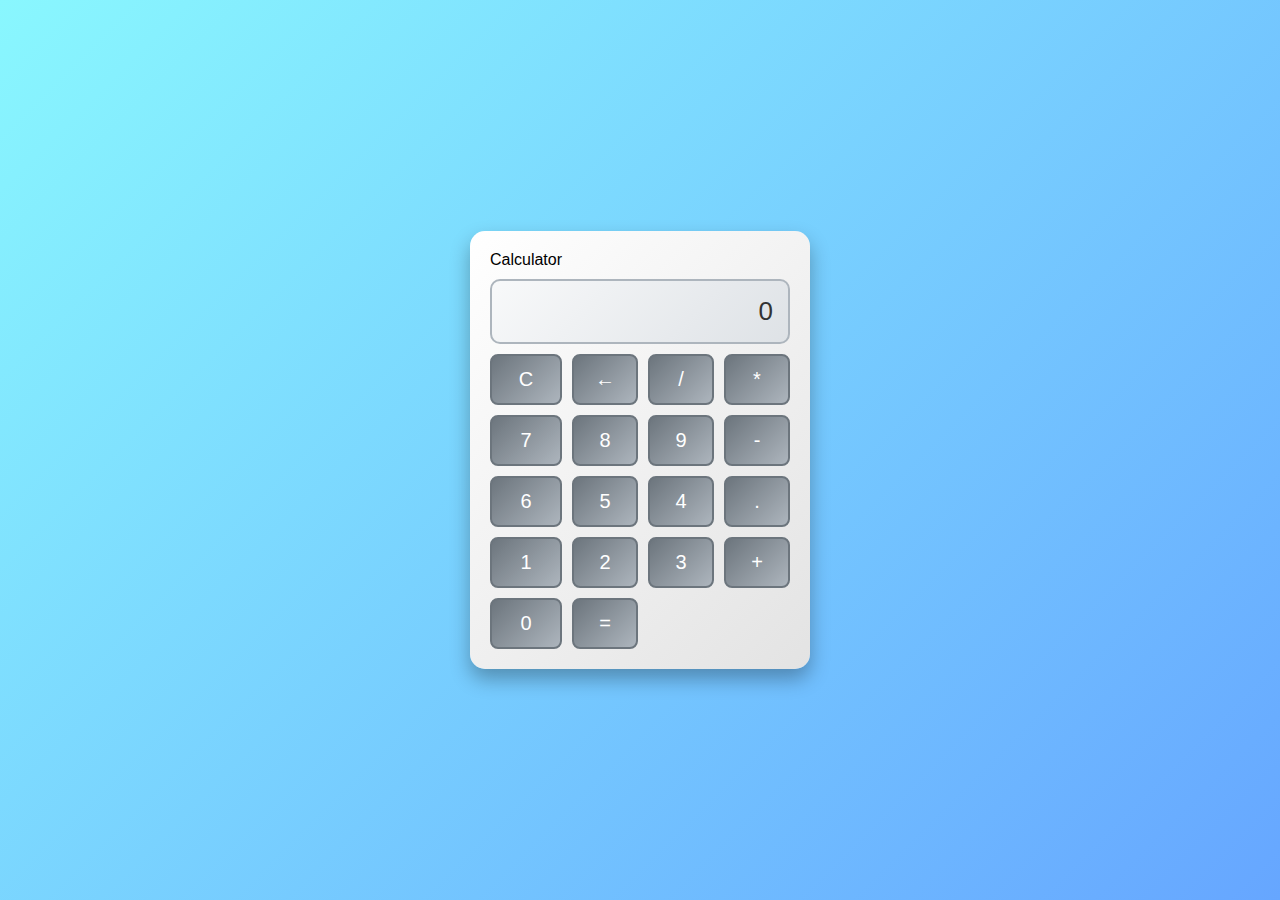
<file: Level 1/Calculator/index.html>
<!DOCTYPE html>
<html lang="en">
  <head>
    <meta charset="UTF-8" />
    <meta name="viewport" content="width=device-width, initial-scale=1.0" />
    <link rel="stylesheet" href="index.css" />
    <title>Basic Calculator</title>
  </head>
  <body>
    <div class="calculator">
      <div class="boxer" id="boxer">Calculator</div>
      <div class="display" id="display">0</div>
      <button class="btn" id="clear">C</button>
      <button class="btn" id="backspace">←</button>
      <button class="btn" id="divide">/</button>
      <button class="btn" id="multiply">*</button>
      <button class="btn" id="7">7</button>
      <button class="btn" id="8">8</button>
      <button class="btn" id="9">9</button>
      <button class="btn" id="subtract">-</button>
      <button class="btn" id="6">6</button>
      <button class="btn" id="5">5</button>
      <button class="btn" id="4">4</button>
      <button class="btn" id="decimal">.</button>
      <button class="btn" id="1">1</button>
      <button class="btn" id="2">2</button>
      <button class="btn" id="3">3</button>
      <button class="btn" id="add">+</button>
      <button class="btn" id="0">0</button>
      <button class="btn" id="equals">=</button>
    </div>
    <script src="index.js"></script>
  </body>
</html>
</file>
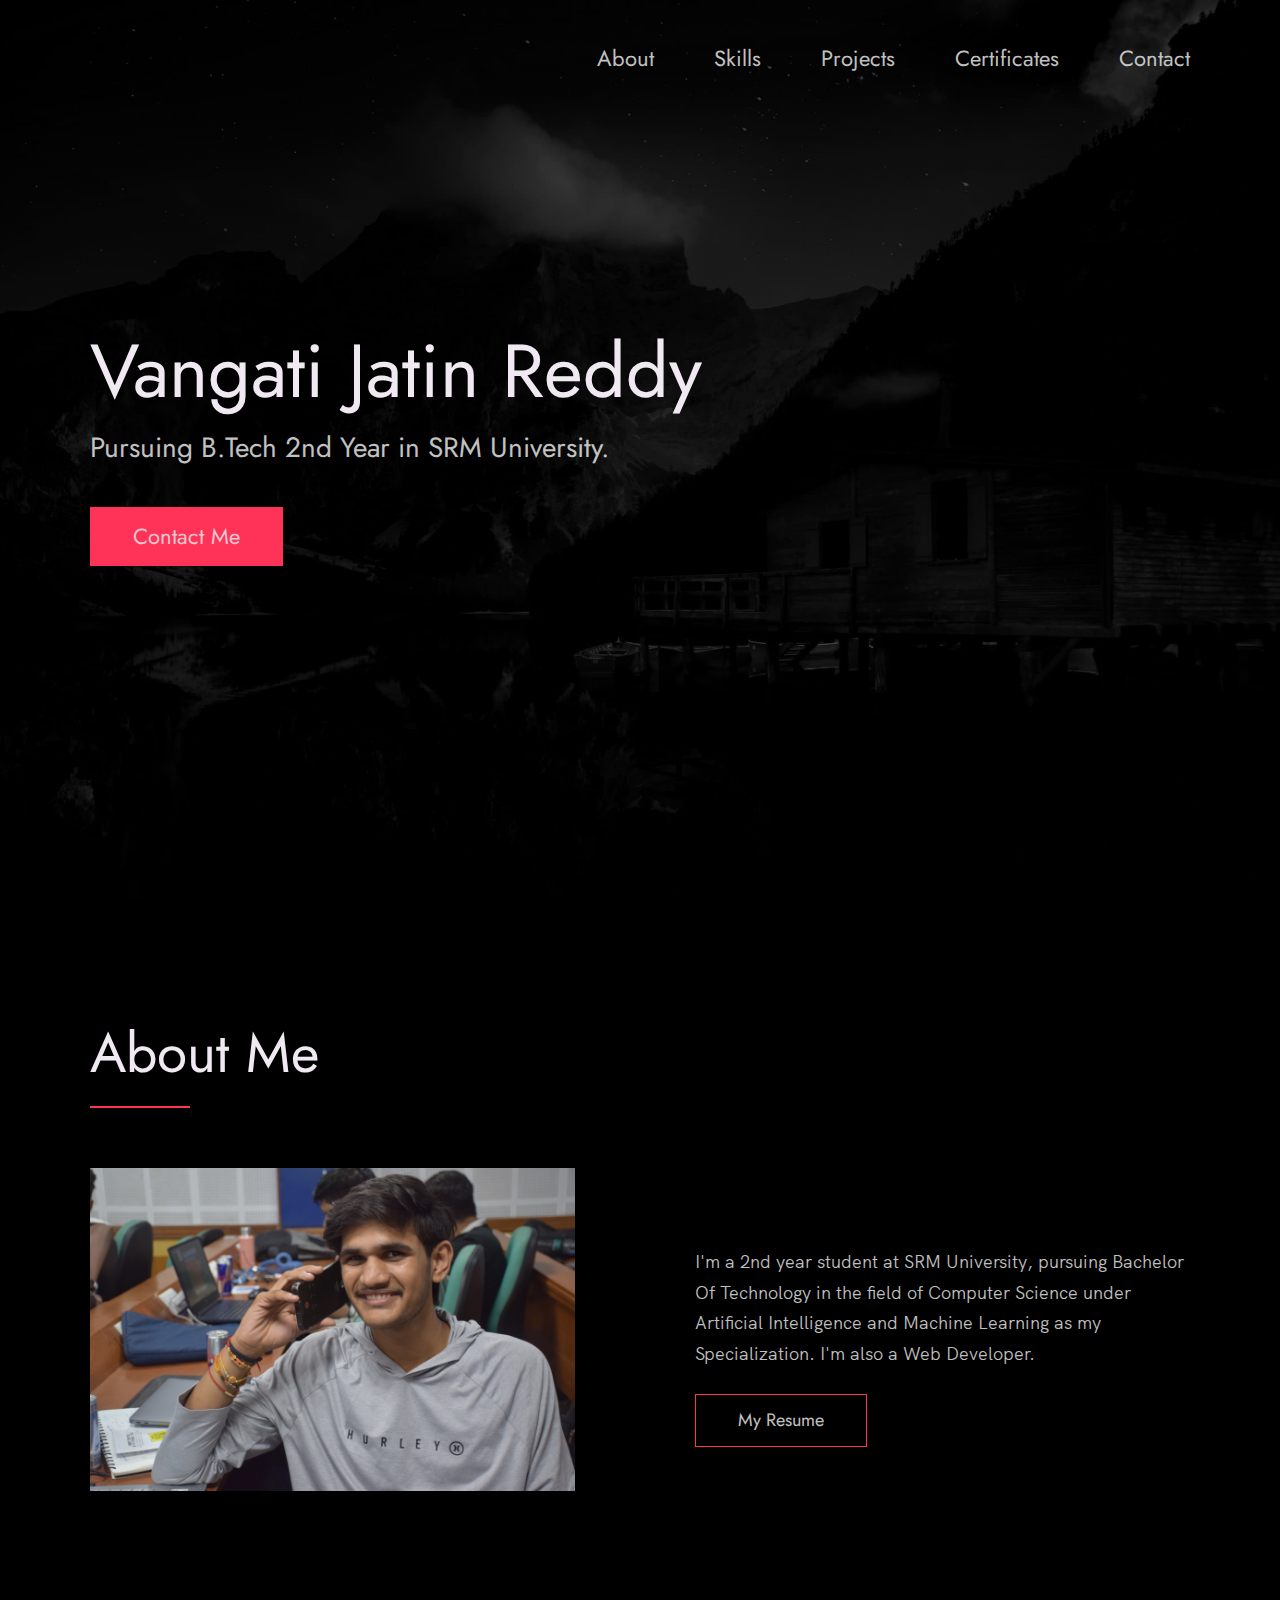
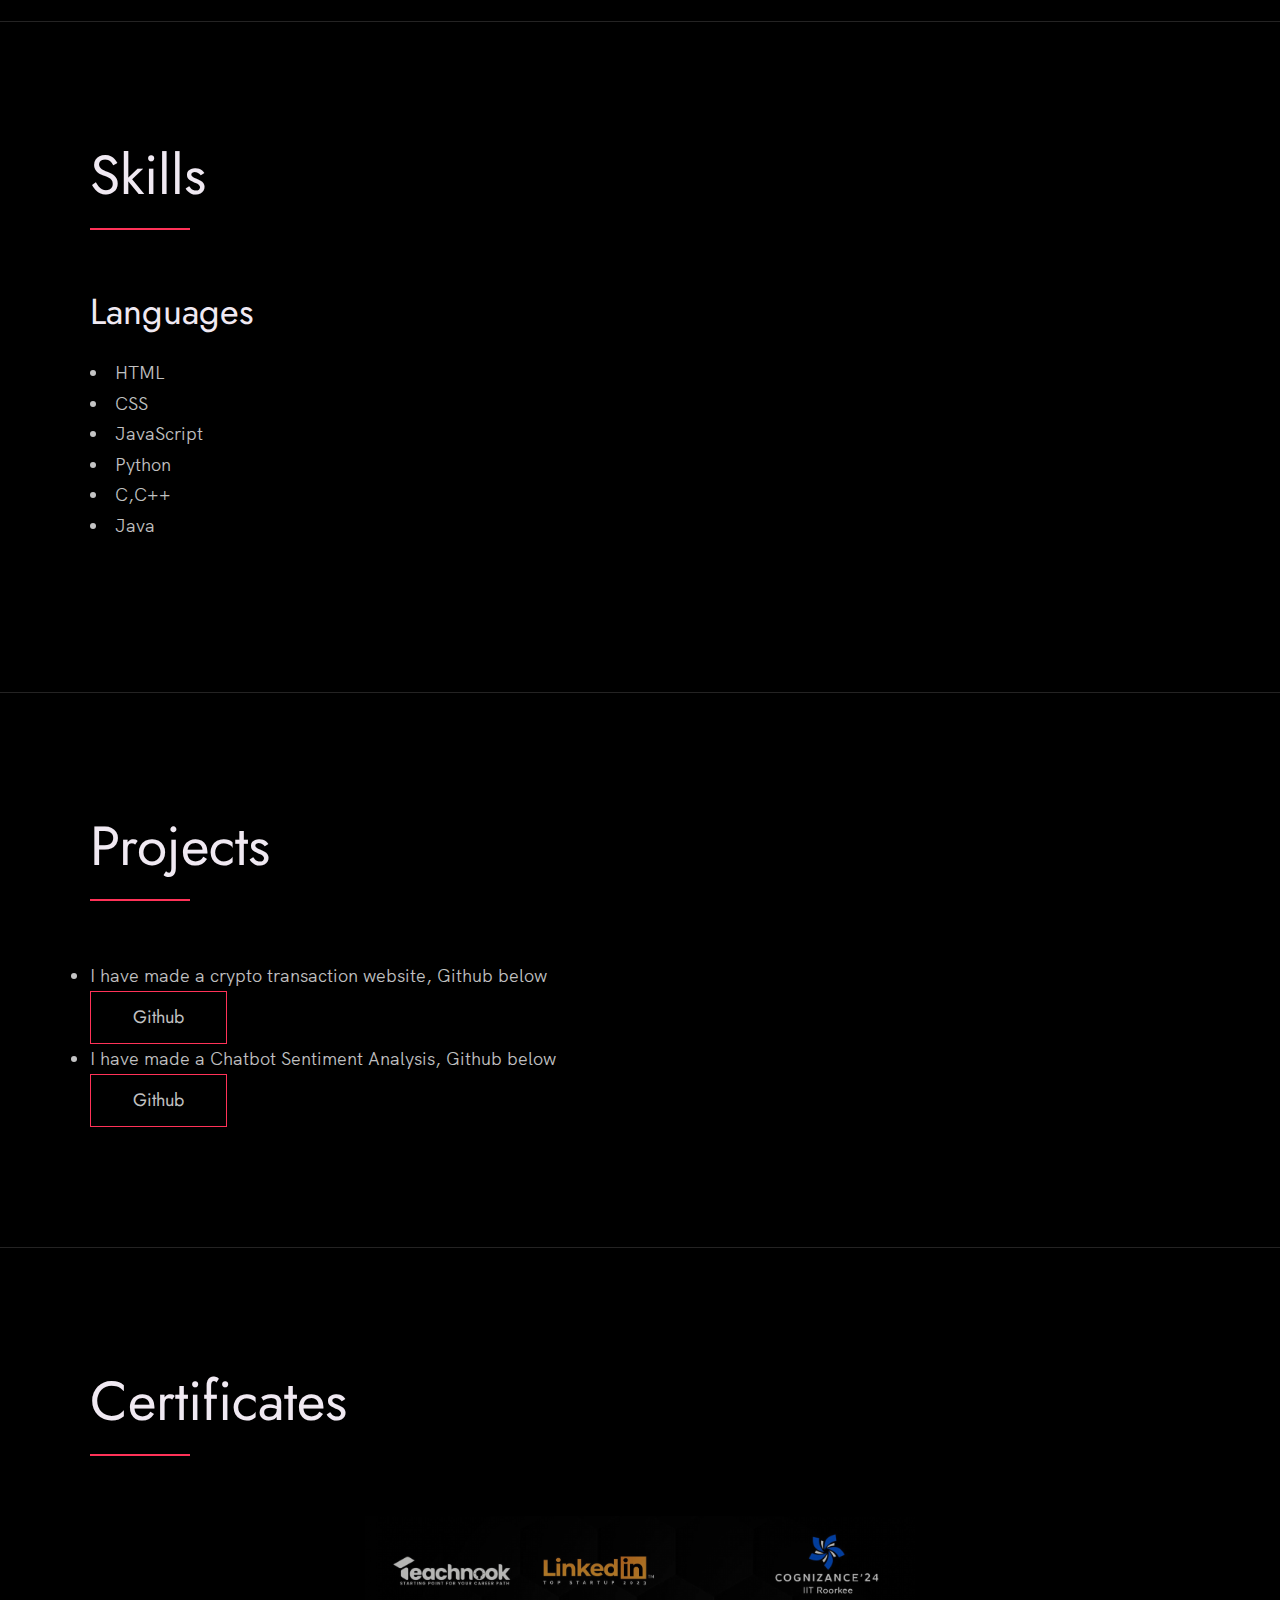
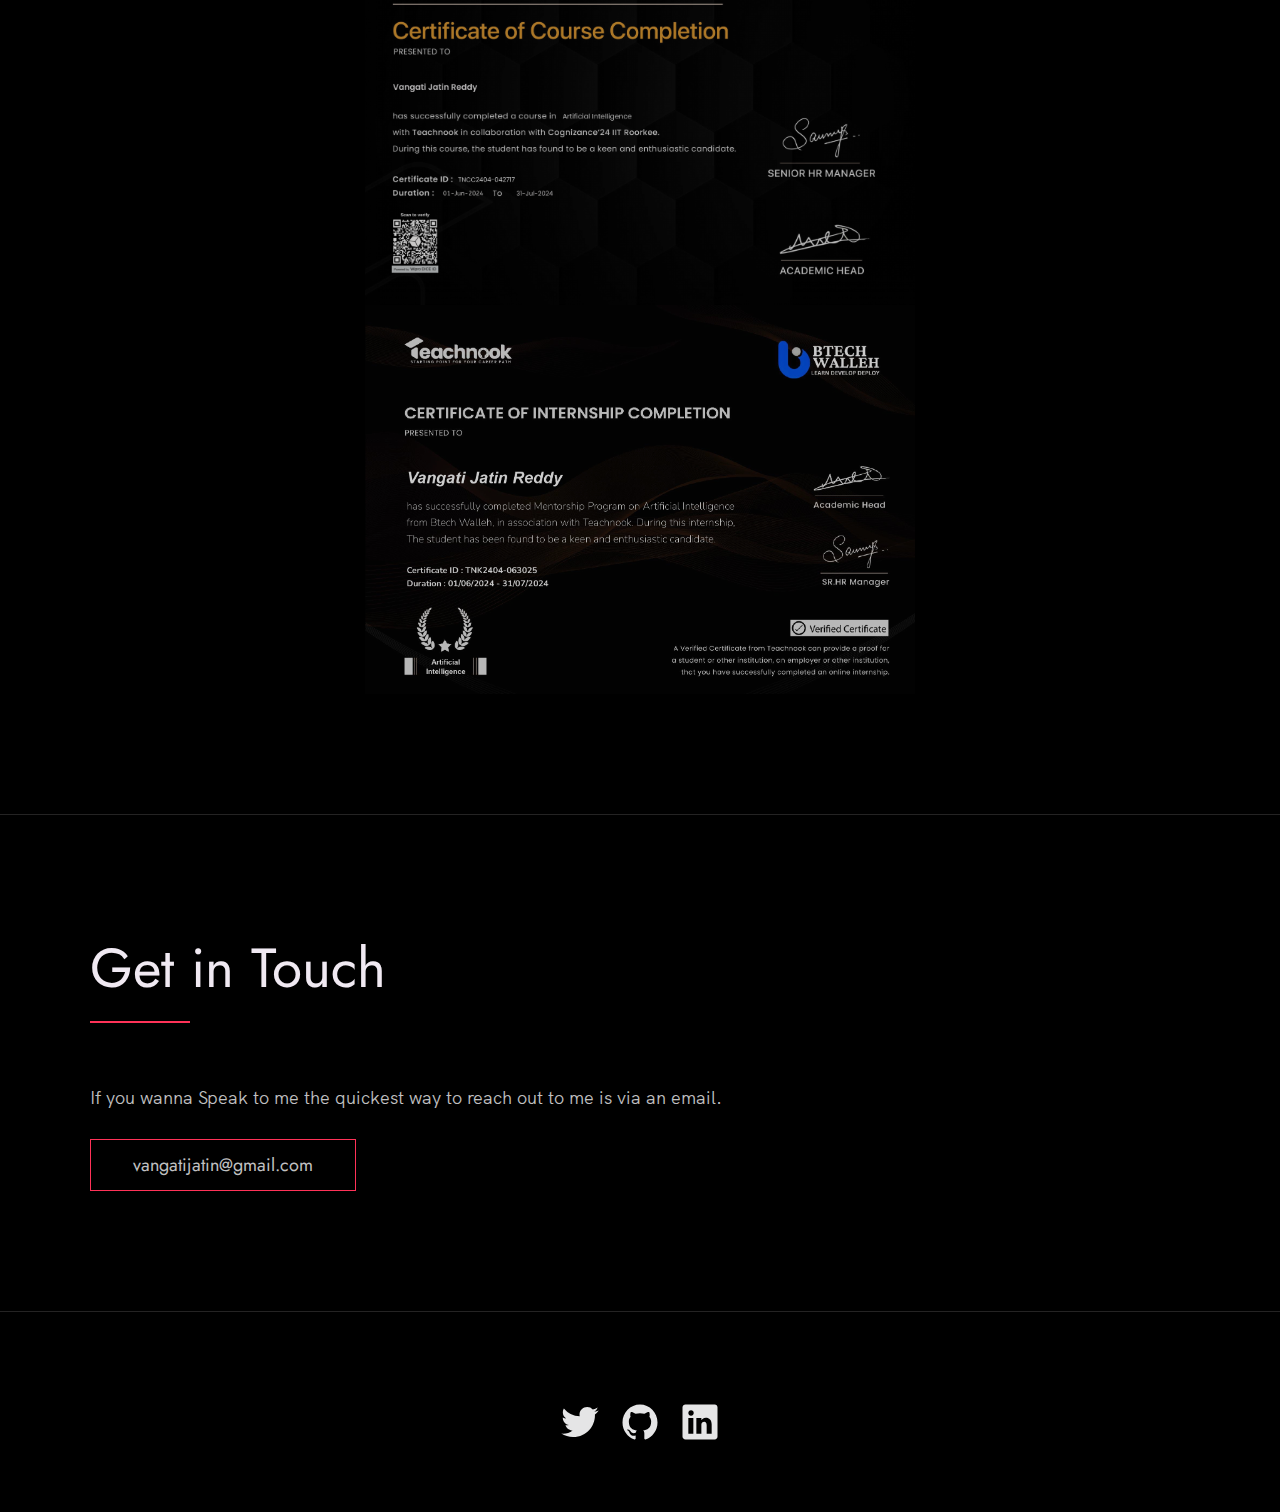
<file: Level 1/Portfolio/index.html>
<!DOCTYPE html>
<html lang="en">

<head>
  <meta charset="UTF-8" />
  <meta name="viewport" content="width=device-width, initial-scale=1.0" />
  <link rel="shortcut icon" type="image/png" href="./images/favicon.png" />

  <title>
    Vangati Jatin Reddy
  </title>

  <meta name="description" content="Add small description of yourslef.">
  <meta name="keywords" content="Put your name, skills and some coding keywords" />
  <link rel="stylesheet" href="index.css" />
</head>

<body>


  <header class="header" role="banner" id="top">
    <div class="row">
      <nav class="nav" role="navigation">
        <ul class="nav__items">
          <li class="nav__item"><a href="#about" class="nav__link">About</a></li>
          <li class="nav__item"><a href="#skills" class="nav__link">Skills</a></li>
          <li class="nav__item"><a href="#projects" class="nav__link">Projects</a></li>
          <li class="nav__item"><a href="#certificates" class="nav__link">Certificates</a></li>
          <li class="nav__item"><a href="#contact" class="nav__link">Contact</a></li>
        </ul>
      </nav>
    </div>
    <div class="header__text-box row">
      <div class="header__text">
        <h1 class="heading-primary">
          <span>Vangati Jatin Reddy</span>
        </h1>
        <p>Pursuing B.Tech 2nd Year in SRM University.</p>
        <a href="#contact" class="btn btn--pink">Contact Me</a>
      </div>
    </div>
  </header>

  <main role="main">

        <section class="about" id="about">
          <div class="row">
            <h2>About Me</h2>
            <div class="about__content">
              <div class="about__text">
                <p>
                  I'm a 2nd year student at SRM University, pursuing Bachelor Of Technology in the field of Computer Science under Artificial Intelligence and Machine Learning as my Specialization. I'm also a Web Developer.
                </p>
                <a href="https://drive.google.com/file/d/1UZHkN3HaXmYWfe3zFFay5RBGHVV3Uuvt/view?usp=drive_link" class="btn">My Resume</a>
              </div>
    
              <div class="about__photo-container">
                <img class="about__photo" src="./images/DSC_0463.jpg" alt="" />
              </div>
            </div>
          </div>
        </section>
      </main>


    <section class="skills" id="skills">
      <div class="row">
        <h2>Skills</h2>
        <div class="work__boxes">
          <div class="work__box">
            <div class="work__text">
              <h3>Languages</h3>
              <p>
               
              </p>
              <ul class="work__list">
                <li>HTML</li>
                <li>CSS</li>
                <li>JavaScript</li>
                <li>Python</li>
                <li>C,C++</li>
                <li>Java</li>
              </ul>
          </div>
        </div>
      </div>
    </section>



  <section class="projects" id="projects">
    <div class="row">
      <h2>Projects</h2>
      <div class="contact__info">
        <li>I have made a crypto transaction website, Github below </li>
        <a href="https://github.com/Obsilisk/Unified-Crypto-Transaction-for-Bitcoin.git" class="btn">Github</a>
        <li>I have made a Chatbot Sentiment Analysis, Github below </li>
        <a href="https://github.com/Obsilisk/Chatbot-Sentiment-Analysis.git" class="btn">Github</a>
      </div>
    </div>
  </section>

    
    <section class="certificates" id="certificates">
      <div class="row">
        <h2>Certificates</h2>
        <div class="client__logos">
          <img src="./images/Teachnook Certificate 1_page-0001.jpg" class="client__logo" alt="Company 2" />
          <img src="./images/Teachnook Certificate_page-0001.jpg" class="client__logo" alt="Company 3" />
        </div>
      </div>
    </section>

  <section class="contact" id="contact">
    <div class="row">
      <h2>Get in Touch</h2>
      <div class="contact__info">
        <p>
          If you wanna Speak to me the quickest way to reach out to
          me is via an email.
        </p>
        <a href="mailto:vangatijatin@gmail.com" class="btn">vangatijatin@gmail.com</a>
      </div>
    </div>
  </section>


  <footer role="contentinfo" class="footer">
    <div class="row">
      <ul class="footer__social-links">
        <li class="footer__social-link-item">
          <a href="https://x.com/JatinReddy1202" title="Link to Twitter Profile">
            <img src="./images/twitter.svg" class="footer__social-image" alt="Twitter">
          </a>
        </li>
        <li class="footer__social-link-item">
          <a href="https://github.com/Obsilisk" title="Link to Github Profile">
            <img src="./images/github.svg" class="footer__social-image" alt="Github">
          </a>
        </li>
        <li class="footer__social-link-item">
          <a href="https://www.linkedin.com/in/jatin-reddy-5b886a1a6/">
            <img src="./images/linkedin.svg" title="Link to Linkedin Profile" class="footer__social-image" alt="Linkedin">
          </a>
        </li>
      </ul>
    </div>
  </footer>

  <a href="#top" class="back-to-top" title="Back to Top">
    <img src="./images/arrow-up.svg" alt="Back to Top" class="back-to-top__image"/>
  </a>
  <script src="./index.js"></script>
</body>

</html>
</file>
<file: Level 1/Calculator/index.css>
body {
  display: flex;
  justify-content: center;
  align-items: center;
  height: 100vh;
  margin: 0;
  background: linear-gradient(135deg, #89f7fe, #66a6ff);
  font-family: Arial, sans-serif;
}

.calculator {
  display: grid;
  grid-template-columns: repeat(4, 1fr);
  grid-gap: 10px;
  max-width: 300px;
  padding: 20px;
  background: linear-gradient(135deg, #ffffff, #e3e3e3);
  border-radius: 15px;
  box-shadow: 0 10px 20px rgba(0, 0, 0, 0.3);
}

.display {
  grid-column: 1 / -1;
  text-align: right;
  padding: 15px;
  font-size: 26px;
  color: #333;
  background: linear-gradient(135deg, #f8f9fa, #dee2e6);
  border: 2px solid #adb5bd;
  border-radius: 10px;
}

.display2 {
  grid-column: 1 / -1;
  text-align: left;
  padding: 8px;
  font-size: 16px;
  color: #0d6efd;
  background: linear-gradient(135deg, #d4f1f4, #b6e6f3);
  border: 2px solid #0d6efd;
  border-radius: 10px;
}

.btn {
  padding: 12px;
  font-size: 20px;
  text-align: center;
  background: linear-gradient(135deg, #6c757d, #adb5bd);
  color: white;
  border: 2px solid #6c757d;
  border-radius: 8px;
  cursor: pointer;
  transition: transform 0.2s, background-color 0.3s;
}

.btn:hover {
  background: linear-gradient(135deg, #495057, #6c757d);
  transform: scale(1.05);
}

.about {
  text-align: center;
  color: #212529;
  font-size: 18px;
}
</file>
<file: Level 1/Portfolio/index.css>
@font-face {
    font-family: "Hk Grotesk";
    font-style: normal;
    font-weight: 400;
    src: url("./fonts/HKGrotesk-Regular.woff") format("woff");
  }
  
  @font-face {
    font-family: "Jost";
    font-style: normal;
    font-weight: 400;
    src: url("./fonts/Jost-Regular.ttf") format("woff");
  }
  
  * {
    margin: 0;
    padding: 0;
    box-sizing: inherit;
  }
  
  :root {
    --font-size-small: 1.8rem;
    --font-size-normal: 2.2rem;
    --font-size-medium: 2.8rem;
    --font-size-medium-1: 3.6rem;
    --font-size-large: 5.5rem;
    --font-size-huge: 7.5rem;
    --font-stack: "Hk Grotesk", sans-serif;
  
    --line-height-normal: 1.7;
    --line-height-small: 1.2;
  
    --black: #000;
    --pink: #ff3258;
    --white: #f0e9f2;
    --white-1: #e5e5e6da;
  
    --container-max-width: 1180px;
    --container-normal-width: 800px;
    --container-medium-width: 700px;
    --container-small-width: 500px;
  
    --gutter-huge: 12rem;
    --gutter-medium: 6rem;
    --gutter-normal: 3rem;
    --gutter-small-1: 2.5rem;
    --gutter-small: 2rem;
  
    --border-light: 1px solid rgb(36, 35, 35);
  }
  
  html {
    font-size: 62.5%;
    box-sizing: border-box;
    scroll-behavior: smooth;
  }
  
  @media (max-width: 1000px) {
    html {
      font-size: 52%;
    }
  }
  
  body {
    font-size: var(--font-size-small);
    font-family: var(--font-stack);
    font-weight: 400;
    color: var(--white-1);
    line-height: var(--line-height-normal);
    background: var(--black);
    overflow-x: hidden;
  }
  
  .row {
    max-width: var(--container-max-width);
    margin: 0 auto;
  }
  
  @media (max-width: 1340px) {
    .row {
      max-width: 1100px;
    }
  }
  
  @media (max-width: 1240px) {
    .row {
      padding: 0 var(--gutter-medium);
    }
  }
  
  @media (max-width: 600px) {
    .row {
      padding: 0 var(--gutter-normal);
    }
  }
  
  @media (max-width: 600px) {
    .row {
      padding: 0 var(--gutter-small);
    }
  }
  
  section {
    padding: var(--gutter-huge) 0;
    border-bottom: var(--border-light);
  }
  
  img {
    object-fit: contain;
    max-width: 100%;
  }
  
  h1,
  h2,
  h3 {
    font-family: "Jost", sans-serif;
    font-weight: 400;
    line-height: var(--line-height-small);
    color: var(--white);
  }
  
  .heading-primary {
    line-height: 1;
    font-size: var(--font-size-huge);
    font-weight: 400;
  }
  
  @media (max-width: 900px) {
    .heading-primary {
      font-size: 6.5rem;
    }
  }
  
  h2 {
    font-size: var(--font-size-large);
    margin-bottom: var(--gutter-medium);
  }
  
  h2::after {
    content: "";
    display: block;
    height: 2px;
    width: 10rem;
    background: var(--pink);
    margin: var(--gutter-small) 0;
  }
  
  h3 {
    font-size: var(--font-size-medium-1);
    margin-bottom: var(--gutter-small);
  }
  
  @media (max-width: 500px) {
    .heading-primary {
      font-size: var(--font-size-large);
    }
  
    h2 {
      font-size: var(--font-size-medium-1);
    }
  
    h3 {
      font-size: var(--font-size-medium);
    }
  }
  
  p {
    margin: var(--gutter-small-1) 0;
  }
  
  @media (max-width: 900px) {
    p {
      max-width: var(--container-small-width);
    }
  }
  
  a {
    color: var(--white);
    font-weight: 400;
    font-family: "Jost", sans-serif;
    transition: all 0.2s;
    outline: 2px solid transparent;
  }
  
  ::-moz-focus-inner {
    border: 0;
  }
  
  button:focus,
  a:focus {
    outline: 2px solid var(--pink);
  }
  
  body:not(.user-is-tabbing) button:focus,
  body:not(.user-is-tabbing) a:focus {
    outline: none;
  }
  
  .link:hover {
    color: var(--pink);
  }
  
  .btn {
    position: relative;
    display: inline-block;
    padding: 1rem 4.2rem;
    text-decoration: none;
    color: inherit;
    border: 1px solid var(--pink);
    font-weight: 400;
  }
  
  .btn:focus {
    outline: none;
  }
  
  .btn::after {
    content: "";
    display: block;
    position: absolute;
    top: 0;
    left: 0;
    right: 100%;
    background: var(--white);
    height: 100%;
    z-index: -1;
    transition: all 0.2s cubic-bezier(1, 0.68, 0.16, 0.9);
  }
  
  .btn:hover::after,
  .btn:focus::after {
    right: 0;
    background: var(--pink);
  }
  
  .btn--pink {
    background: var(--pink);
    transition: all 0.2s;
  }
  
  .btn--pink::after {
    display: none;
  }
  
  .btn--pink:hover,
  .btn--pink:focus {
    background: transparent;
  }
  
  .link__text {
    position: relative;
    display: inline-block;
    padding: 0.6rem;
    color: inherit;
    text-decoration: none;
    border-bottom: 1px solid var(--pink);
  }
  
  .link__text::after {
    content: "";
    display: block;
    position: absolute;
    top: 0;
    left: 0;
    right: 100%;
    background: var(--white);
    height: 100%;
    z-index: -1;
    transition: all 0.2s cubic-bezier(1, 0.68, 0.16, 0.9);
  }
  
  .link__text:focus {
    outline: none;
  }
  
  .link__text:hover::after,
  .link__text:focus:after {
    right: 0;
    background: var(--pink);
  }
  
  .link__text span {
    padding-left: 1rem;
    font-family: sans-serif;
  }
  
  .back-to-top {
    position: fixed;
    bottom: 4rem;
    right: 4rem;
    display: flex;
    justify-content: center;
    align-items: center;
    height: 5.5rem;
    width: 5.5rem;
    background-color: var(--pink);
    border-radius: 50%;
    z-index: 10;
    visibility: hidden;
    transition: all 0.4s;
  }
  
  .back-to-top__image {
    height: 70%;
  }
  
  @media (max-width: 900px) {
    .back-to-top {
      right: 2rem;
    }
  }
  
  @media (max-width: 500px) {
    .back-to-top {
      right: 1rem;
    }
  }
  
  .nav {
    display: flex;
    justify-content: flex-end;
    padding: var(--gutter-normal) 0;
  }
  
  .nav__items {
    display: flex;
    list-style: none;
  }
  
  .nav__item:not(:last-child) {
    margin-right: var(--gutter-medium);
  }
  
  @media (max-width: 500px) {
    .nav {
      justify-content: center;
    }
  }
  
  @media (max-width: 400px) {
    .nav__item:not(:last-child) {
      margin-right: var(--gutter-normal);
    }
  }
  
  @media (max-width: 300px) {
    .nav {
      font-size: var(--font-size-small);
    }
  }
  
  .nav__link {
    position: relative;
    display: inline-block;
    padding: 1rem 0;
    text-decoration: none;
    color: inherit;
    transition: all 0.2s;
  }
  
  .nav__link::after {
    content: "";
    position: absolute;
    bottom: 0;
    left: 0;
    right: 100%;
    display: inline-block;
    height: 1rem;
    background: var(--white);
    transition: all 0.25s cubic-bezier(1, 0.68, 0.16, 0.9);
  }
  
  .nav__link:hover {
    color: var(--pink);
  }
  
  .nav__link:hover::after {
    right: 0;
    height: 2px;
    background: var(--pink);
  }
  
  .header {
    background: linear-gradient(rgba(0, 0, 0, 0.1), rgba(0, 0, 0, 0.4)),
      url("./images/header.jpg");
    height: 100vh;
    background-size: cover;
    background-position: center;
    background-attachment: fixed;
    font-size: var(--font-size-normal);
  }
  
  .header__text {
    position: absolute;
    top: 50%;
    transform: translateY(-50%);
  }
  
  .header__text p {
    margin: 1.5rem 0 3.5rem;
    max-width: var(--container-medium-width);
    font-family: "Jost", sans-serif;
    font-size: var(--font-size-medium);
  }
  
  @media (max-width: 500px) {
    .header {
      text-align: center;
    }
  
    .header__text p {
      transform: scale(0.8);
    }
  }
  
  .work__box {
    display: flex;
    align-items: center;
  }
  
  @media (max-width: 900px) {
    .work__box {
      align-items: initial;
      flex-direction: column-reverse;
    }
  }
  
  .work__box:not(:last-child) {
    margin-bottom: 25rem;
  }
  
  @media (max-width: 500px) {
    .work__box:not(:last-child) {
      margin-bottom: 20rem;
    }
  }
  
  .work__links {
    display: flex;
    align-items: center;
  }
  
  .work__text {
    flex: 0 0 30%;
  }
  
  .work__list {
    list-style-position: inside;
    margin-bottom: var(--gutter-normal);
  }
  
  .work__code {
    display: block;
    height: 3rem;
    margin-left: var(--gutter-normal);
    transition: all 0.3s;
  }
  
  .work__code:hover {
    transform: scale(1.2);
  }
  
  .work__image-box {
    margin-bottom: var(--gutter-normal);
  }
  
  @media (min-width: 901px) {
    .work__image-box {
      flex: 1;
      margin: 0 0 0 10rem;
    }
  }
  
  @media (max-width: 900px) {
    .work__code {
      height: 4rem;
    }
  }
  
  .client__logos {
    justify-content: space-between;
    filter: invert(100%) opacity(0.8);
  }
  
  .client__logo {
    display: block;
    margin-left: auto;
    margin-right: auto;
    width: 50%;
  }
  
  @media (max-width: 1240px) {
    .client__logos {
      overflow-x: scroll;
      padding: var(--gutter-normal);
    }
  
    .client__logo:not(:last-of-type) {
      margin-right: var(--gutter-medium);
    }
  }
  
  .about__content {
    display: flex;
    flex-direction: row-reverse;
    align-items: center;
  }
  
  @media (max-width: 900px) {
    .about__content {
      flex-direction: column-reverse;
      align-items: initial;
    }
  }
  
  .about__photo-container {
    margin-bottom: var(--gutter-normal);
  }
  
  @media (min-width: 901px) {
    .about__text {
      flex: 0 0 45%;
    }
  
    .about__photo-container {
      flex: 1;
      margin: 0 var(--gutter-huge) 0 0;
    }
  }
  
  .contact__info {
    max-width: var(--container-medium-width);
  }
  
  .footer {
    text-align: center;
    padding: var(--gutter-medium) 0 var(--gutter-normal);
  }
  
  .footer__social-links {
    display: flex;
    justify-content: center;
    padding: var(--gutter-normal) 0;
    list-style: none;
  }
  
  .footer__social-link-item:not(:last-of-type) {
    margin-right: var(--gutter-small);
  }
  
  .footer__social-image {
    height: 4rem;
  }
  
  .footer__github-buttons {
    display: flex;
    justify-content: center;
  }
  
  .footer__github-buttons iframe {
    height: 2.5rem;
    width: 84px;
    transform: translateY(3px);
  }
  
  @media (max-width: 500px) {
    .footer {
      padding: var(--gutter-medium) 0;
    }
  }
</file>
